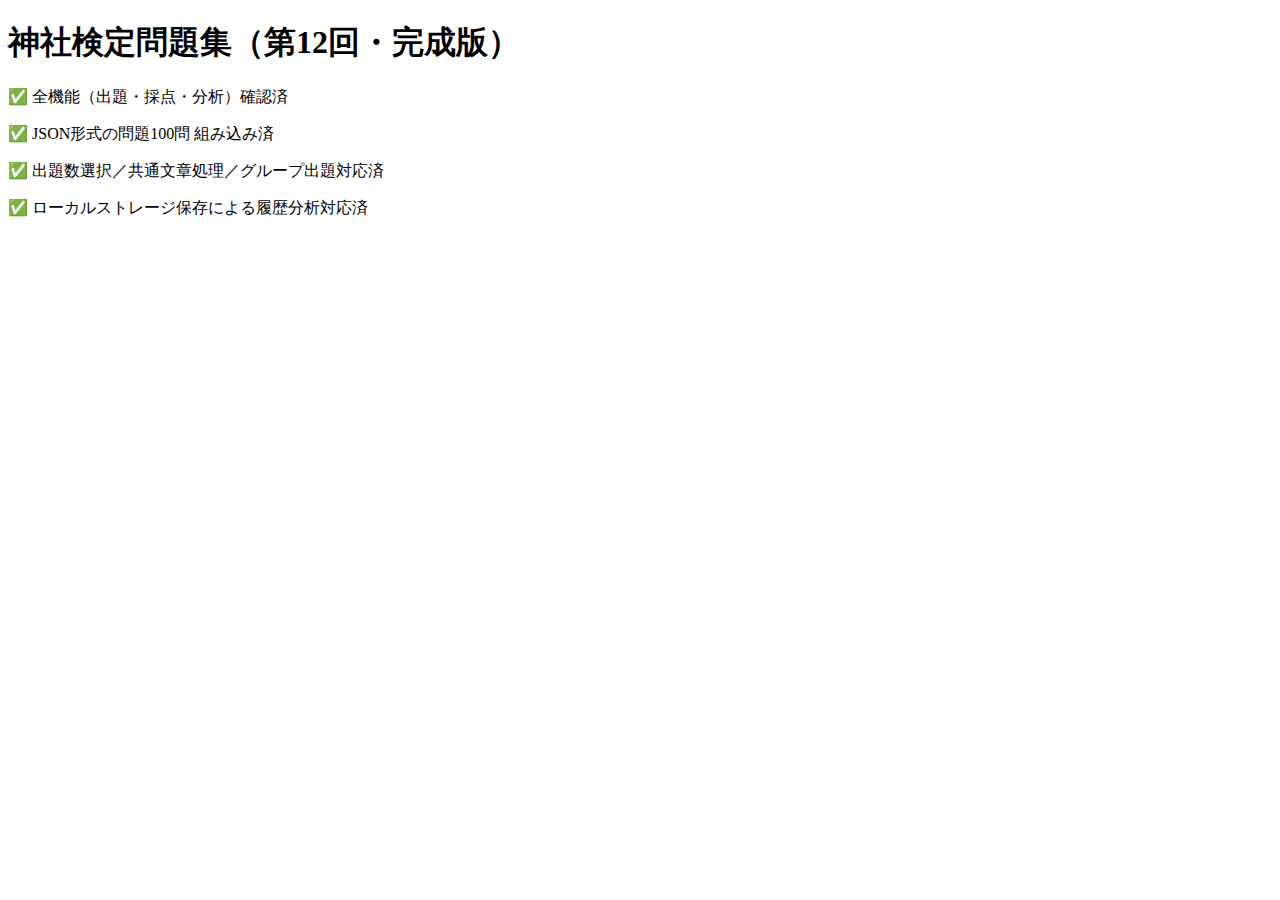
<file: index.html>
<!DOCTYPE html>
<html lang="ja">
<head>
    <meta charset="UTF-8" />
    <title>神社検定問題集（完成版）</title>
</head>
<body>
    <h1>神社検定問題集（第12回・完成版）</h1>
    <p>✅ 全機能（出題・採点・分析）確認済</p>
    <p>✅ JSON形式の問題100問 組み込み済</p>
    <p>✅ 出題数選択／共通文章処理／グループ出題対応済</p>
    <p>✅ ローカルストレージ保存による履歴分析対応済</p>
</body>
</html>
</file>
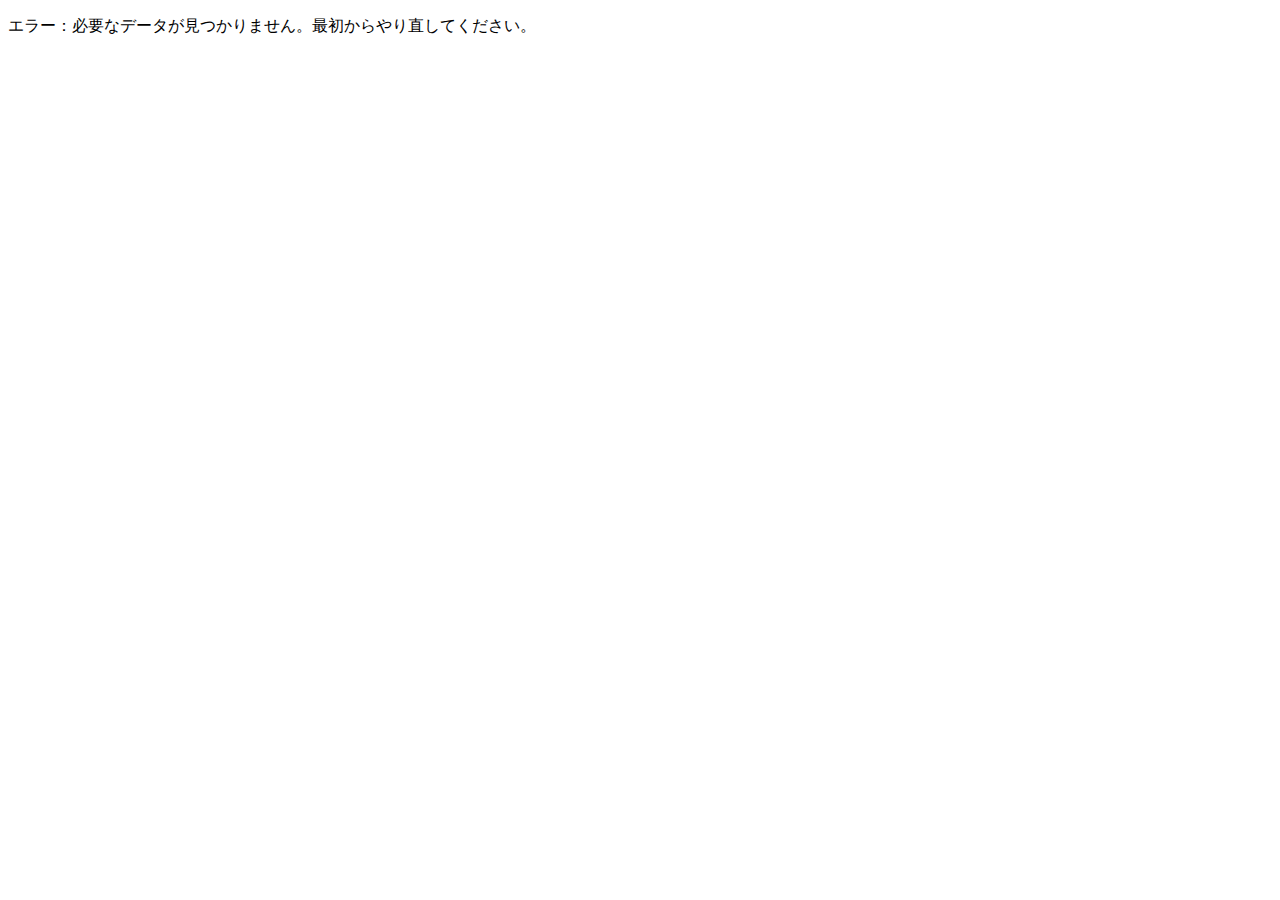
<file: main_questions.html>
<!DOCTYPE html>
<html lang="ja">
<head>
  <meta charset="UTF-8" />
  <meta name="viewport" content="width=device-width, initial-scale=1.0" />
  <title>問題準備中</title>
</head>
<body>
  <h2>問題を読み込んでいます...</h2>

  <script src="main_questions.js"></script>
</body>
</html>
</file>
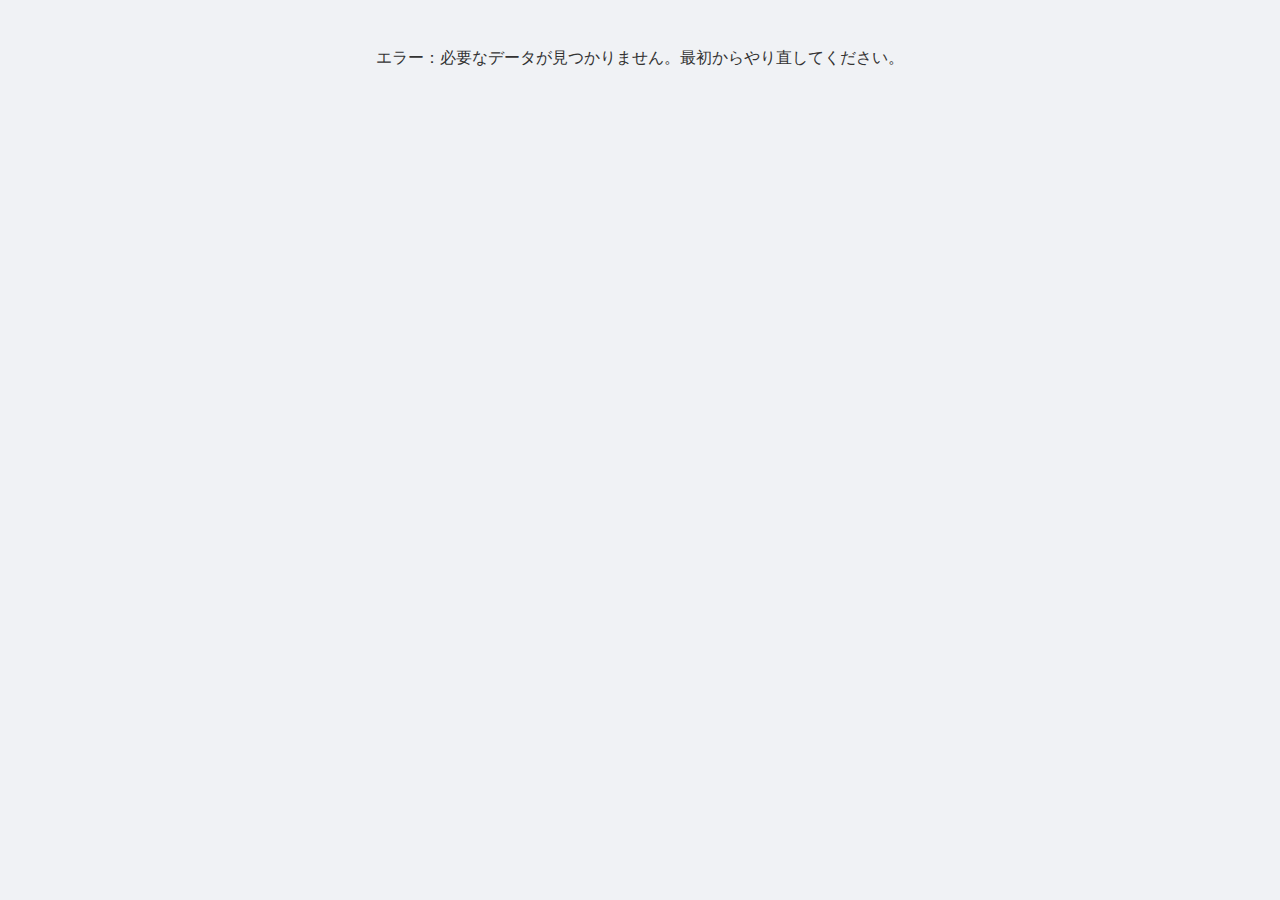
<file: questions.html>
<!DOCTYPE html>
<html lang="ja">
<head>
  <meta charset="UTF-8">
  <title>神社検定2のテスト - 問題</title>
  <link rel="stylesheet" href="style.css">
</head>
<body>
  <div id="quiz-container">
    <!-- ここに問題と選択肢が表示されます -->
  </div>

  <script>
    // セッションストレージの値を取得
    const username = sessionStorage.getItem('username');
    const examRound = sessionStorage.getItem('examRound');
    const questionCount = parseInt(sessionStorage.getItem('questionCount'));

    // デバッグ表示（開発中のみ有効に）
    console.log('sessionStorage:', { username, examRound, questionCount });

    // 値が不足している場合の処理
    if (!username || !examRound || isNaN(questionCount)) {
      document.body.innerHTML = '<p>エラー：必要なデータが見つかりません。最初からやり直してください。</p>';
      throw new Error("Missing sessionStorage values");
    }

    const container = document.getElementById("quiz-container");
    container.innerHTML = `<p>${username} さん（第${examRound}回）の試験を ${questionCount} 問で開始します。</p>`;

    let currentIndex = 0;
    let score = 0;
    let questions = [];

    async function loadQuestions() {
      try {
        const response = await fetch(`main_questions_${examRound}.json`);
        if (!response.ok) throw new Error(`ファイルが見つからないか、読み込めませんでした`);
        const allQuestions = await response.json();

        if (!Array.isArray(allQuestions)) throw new Error("読み込んだデータが配列ではありません");

        const selectedQuestions = allQuestions.slice(0, questionCount);

        for (let i = 0; i < selectedQuestions.length; i++) {
          const q = selectedQuestions[i];
          if (!q.question || !Array.isArray(q.choices) || typeof q.answer !== 'number') {
            throw new Error(`問題データが不正です（${i + 1}問目）`);
          }
        }

        questions = selectedQuestions;
        showQuestion();
      } catch (error) {
        container.innerHTML = `<p>問題データの読み込みに失敗しました。</p>`;
        console.error(error);
      }
    }

    function showQuestion() {
      if (currentIndex >= questions.length) {
        container.innerHTML = `<p>テスト終了！正解数: ${score} / ${questions.length}</p>`;
        return;
      }

      const q = questions[currentIndex];
      let html = `<h2>問${currentIndex + 1}：${q.question}</h2><ul>`;
      q.choices.forEach((choice, index) => {
        html += `<li><button onclick="answer(${index})">${choice}</button></li>`;
      });
      html += '</ul>';
      container.innerHTML = html;
    }

    function answer(selected) {
      const q = questions[currentIndex];
      if (selected === q.answer) score++;
      currentIndex++;
      showQuestion();
    }

    loadQuestions();
  </script>
</body>
</html>
</file>
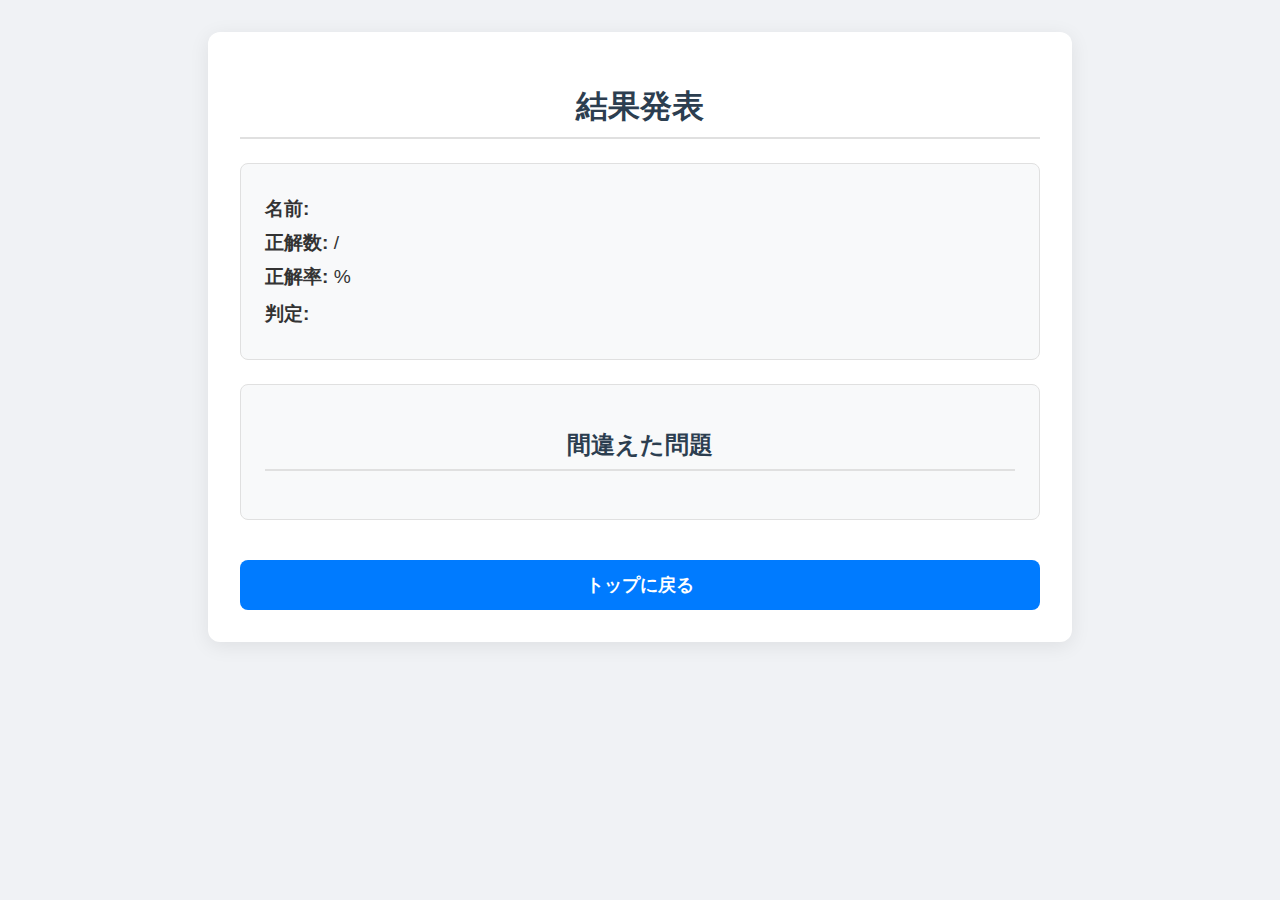
<file: results.html>
<!DOCTYPE html>
<html lang="ja">
<head>
  <meta charset="UTF-8">
  <meta name="viewport" content="width=device-width, initial-scale=1.0">
  <title>結果発表</title>
  <link rel="stylesheet" href="style.css">
</head>
<body id="page-results">
  <div class="container">
    <h1>結果発表</h1>
    <div id="score-summary" class="result-box">
      <p><strong>名前:</strong> <span id="result-username"></span></p>
      <p><strong>正解数:</strong> <span id="correct-count"></span> / <span id="total-count"></span></p>
      <p><strong>正解率:</strong> <span id="accuracy-rate"></span>%</p>
      <p><strong>判定:</strong> <span id="result-judgment" class="judgment"></span></p>
    </div>

    <div id="mistake-summary" class="result-box">
      <h2>間違えた問題</h2>
      <div id="wrong-questions-list"></div>
    </div>
    
    <button id="retry-button">トップに戻る</button>
  </div>
  <script src="main.js" defer></script>
</body>
</html>
</file>
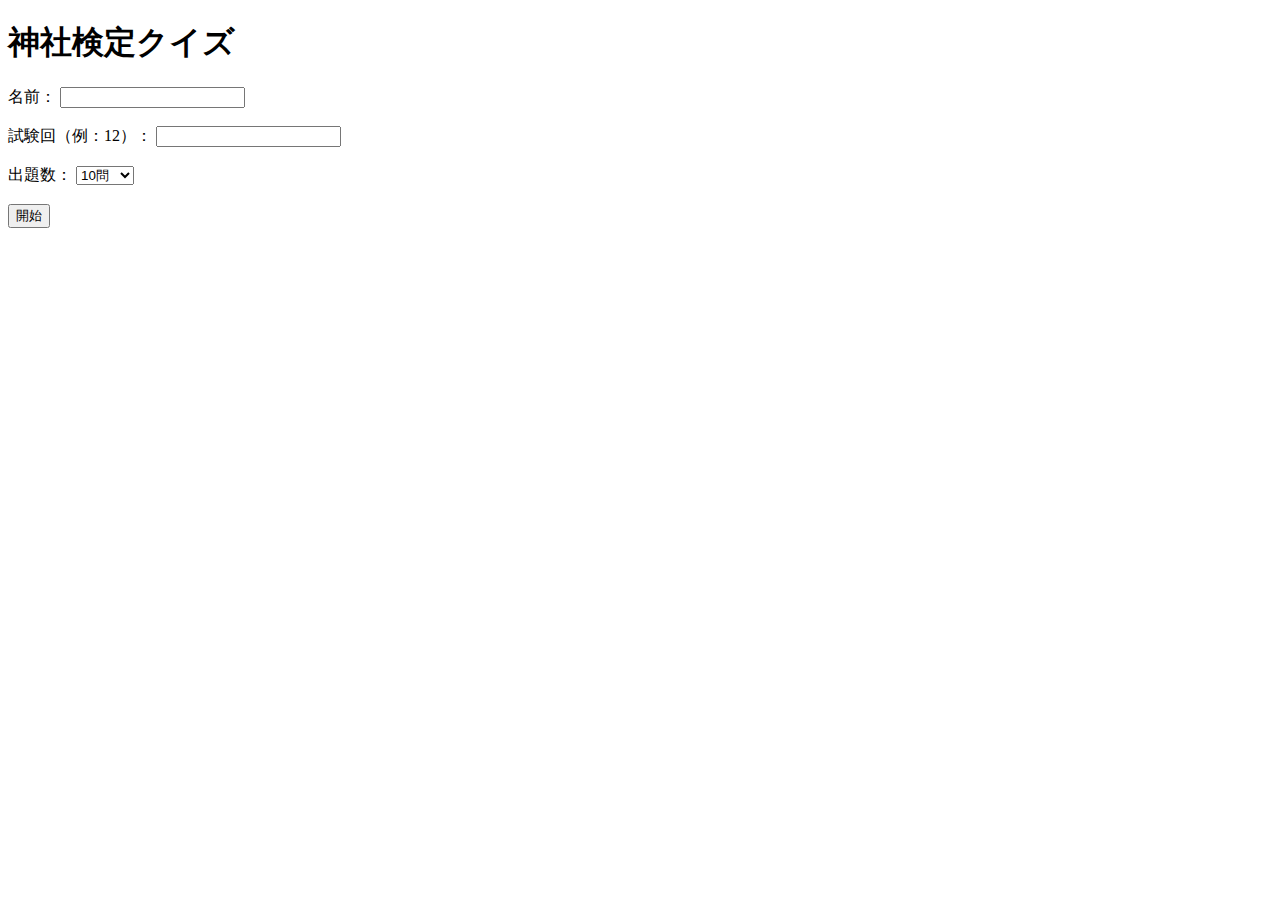
<file: dev/main_questions.html>
<!DOCTYPE html>
<html lang="ja">
<head>
  <meta charset="UTF-8">
  <title>神社検定クイズ - 開始画面</title>
</head>
<body>
  <h1>神社検定クイズ</h1>
  <label for="username">名前：</label>
  <input type="text" id="username" required><br><br>

  <label for="examRound">試験回（例：12）：</label>
  <input type="number" id="examRound" min="1" required><br><br>

  <label for="questionCount">出題数：</label>
  <select id="questionCount">
    <option value="10">10問</option>
    <option value="50">50問</option>
    <option value="100">100問</option>
  </select><br><br>

  <button onclick="startQuiz()">開始</button>

  <script>
    function startQuiz() {
      const username = document.getElementById('username').value.trim();
      const examRound = document.getElementById('examRound').value.trim();
      const questionCount = document.getElementById('questionCount').value;

      if (!username || !examRound) {
        alert('名前と試験回を入力してください');
        return;
      }

      sessionStorage.setItem('username', username);
      sessionStorage.setItem('examRound', examRound);
      sessionStorage.setItem('questionCount', questionCount);

      window.location.href = 'questions.html';
    }
  </script>
</body>
</html>
</file>
<file: style.css>
/* 全体設定 */
body {
  font-family: -apple-system, BlinkMacSystemFont, "Segoe UI", Roboto, "Helvetica Neue", Arial, sans-serif;
  background-color: #f0f2f5;
  margin: 0;
  padding: 2rem 1rem;
  color: #333;
  display: flex;
  justify-content: center;
}

.container {
  width: 100%;
  max-width: 800px;
  background-color: #ffffff;
  padding: 2rem;
  border-radius: 12px;
  box-shadow: 0 4px 20px rgba(0, 0, 0, 0.08);
}

h1, h2 {
  text-align: center;
  color: #2c3e50;
  border-bottom: 2px solid #e0e0e0;
  padding-bottom: 0.5rem;
  margin-bottom: 1.5rem;
}

/* トップページ */
.form-group {
    margin-bottom: 1.5rem;
}

label {
  font-weight: 600;
  display: block;
  margin-bottom: 0.5rem;
}

input[type="text"],
select {
  padding: 0.75rem;
  font-size: 1rem;
  width: 100%;
  box-sizing: border-box;
  border: 1px solid #ccc;
  border-radius: 8px;
  transition: border-color 0.2s;
}

input[type="text"]:focus,
select:focus {
    border-color: #007bff;
    outline: none;
}

/* ボタン共通（フォーム送信や戻るボタン用） */
.btn, button {
  width: 100%;
  padding: 0.8rem 1rem;
  font-size: 1.1rem;
  font-weight: 600;
  background-color: #007bff;
  color: white;
  border: none;
  cursor: pointer;
  border-radius: 8px;
  transition: background-color 0.2s, transform 0.1s;
}

.btn:hover:enabled, button:hover:enabled {
  background-color: #0056b3;
}

.btn:active:enabled, button:active:enabled {
    transform: scale(0.98);
}

.btn:disabled, button:disabled {
  background-color: #ccc;
  cursor: not-allowed;
}

/* 問題ページ */
#progress-bar-container {
    width: 100%;
    background-color: #e0e0e0;
    border-radius: 10px;
    margin-bottom: 1.5rem;
}

#progress-bar {
    height: 10px;
    background-color: #007bff;
    width: 0%;
    border-radius: 10px;
    transition: width 0.3s ease-in-out;
}

#question-box {
  padding: 1.5rem;
  margin-bottom: 1.5rem;
  background-color: #f8f9fa;
  border-radius: 8px;
  border: 1px solid #e0e0e0;
}

.common-text {
  background-color: #e9ecef;
  padding: 1rem;
  margin-bottom: 1rem;
  border-left: 5px solid #007bff;
  white-space: pre-wrap; /* 改行を反映 */
  font-size: 0.95rem;
  line-height: 1.6;
}

#question-number {
    font-weight: bold;
    color: #007bff;
    font-size: 1.2rem;
    margin-bottom: 1rem;
}

#question-text {
    font-size: 1.2rem;
    line-height: 1.6;
    font-weight: 500;
}

/* 選択肢ボタン（白背景＋黒文字で読みやすく） */
.options-grid {
    display: grid;
    grid-template-columns: 1fr;
    gap: 0.75rem;
}

.option-btn {
  width: 100%;
  text-align: left;
  padding: 0.8rem 1rem;
  background-color: #fff;
  border: 2px solid #ccc;
  border-radius: 8px;
  font-size: 1rem;
  cursor: pointer;
  transition: all 0.2s;
  color: #333;            /* ← これで白文字化を防止 */
}

.option-btn:hover:enabled {
  background-color: #f8f9fa;
  border-color: #007bff;
}

.option-btn.selected {
  background-color: #cce5ff;
  border-color: #007bff;
  font-weight: bold;
}

.option-btn.correct {
    background-color: #d4edda;
    border-color: #28a745;
}

.option-btn.incorrect {
    background-color: #f8d7da;
    border-color: #dc3545;
}

.feedback-container {
    height: 30px;
    margin-top: 1rem;
    font-weight: bold;
    font-size: 1.1rem;
    text-align: center;
}
#feedback-message.correct { color: #28a745; }
#feedback-message.incorrect { color: #dc3545; }

/* 結果ページ */
.result-box {
    background-color: #f8f9fa;
    border: 1px solid #e0e0e0;
    border-radius: 8px;
    padding: 1.5rem;
    margin-bottom: 1.5rem;
}
#score-summary p {
    font-size: 1.2rem;
    margin: 0.5rem 0;
}
.judgment {
    font-weight: bold;
    font-size: 1.5rem;
}
.judgment.pass { color: #28a745; }
.judgment.fail { color: #dc3545; }

#wrong-questions-list {
    list-style-type: none;
    padding: 0;
}

.wrong-question-item {
    border-bottom: 1px solid #eee;
    padding: 1rem 0;
}
.wrong-question-item:last-child {
    border-bottom: none;
}
.wrong-q-text {
    font-weight: bold;
}
.wrong-q-answer {
    color: #28a745;
}
.wrong-q-user-answer {
    color: #dc3545;
}

#retry-button {
    margin-top: 1rem;
}

/* ===== indexページだけ縦積み（スマホ対策） ===== */
#page-index {
  display: block;            /* body の flex を解除して縦積み */
}

#page-index .container {
  margin: 0 auto 16px;       /* 中央寄せ＋下マージン */
}

/* スマホの余白調整 */
@media (max-width: 640px) {
  body {
    padding: 1.25rem 0.75rem;
  }
  .container {
    padding: 1.25rem;
  }
}
</file>
